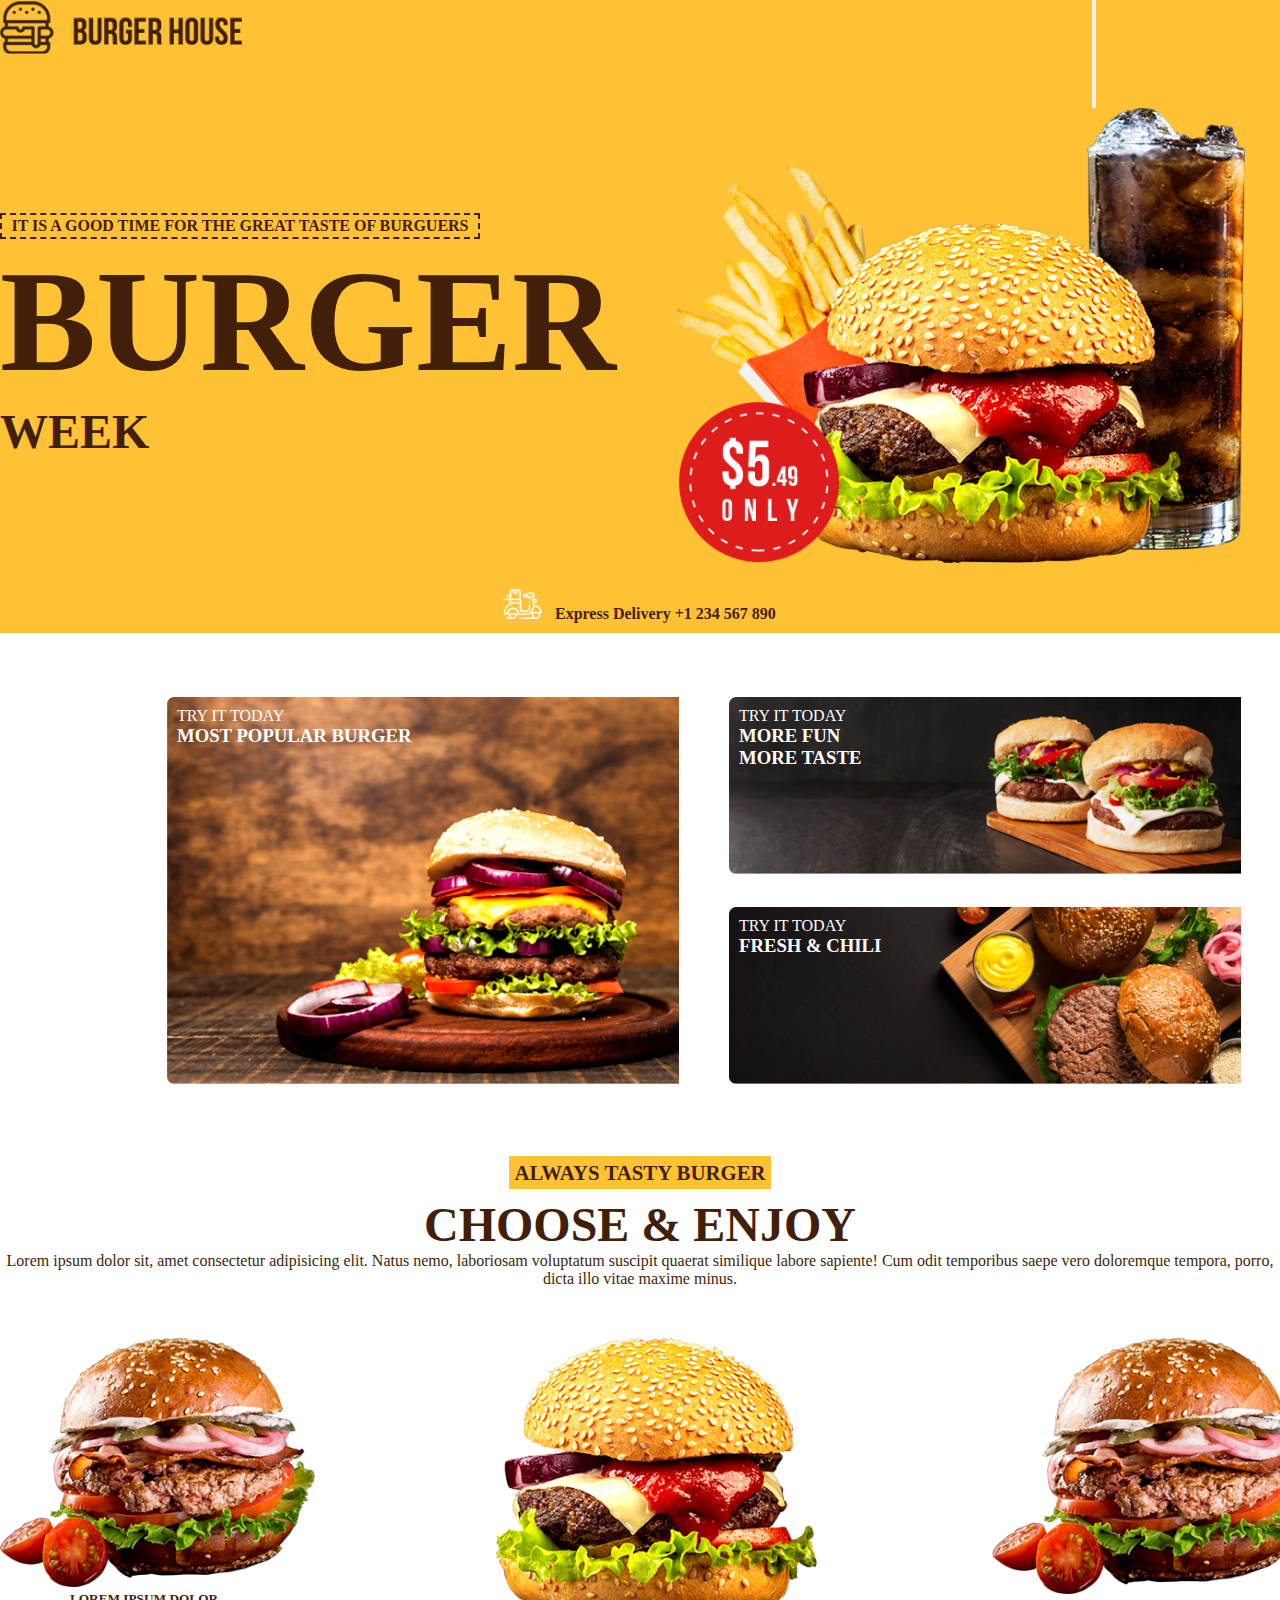
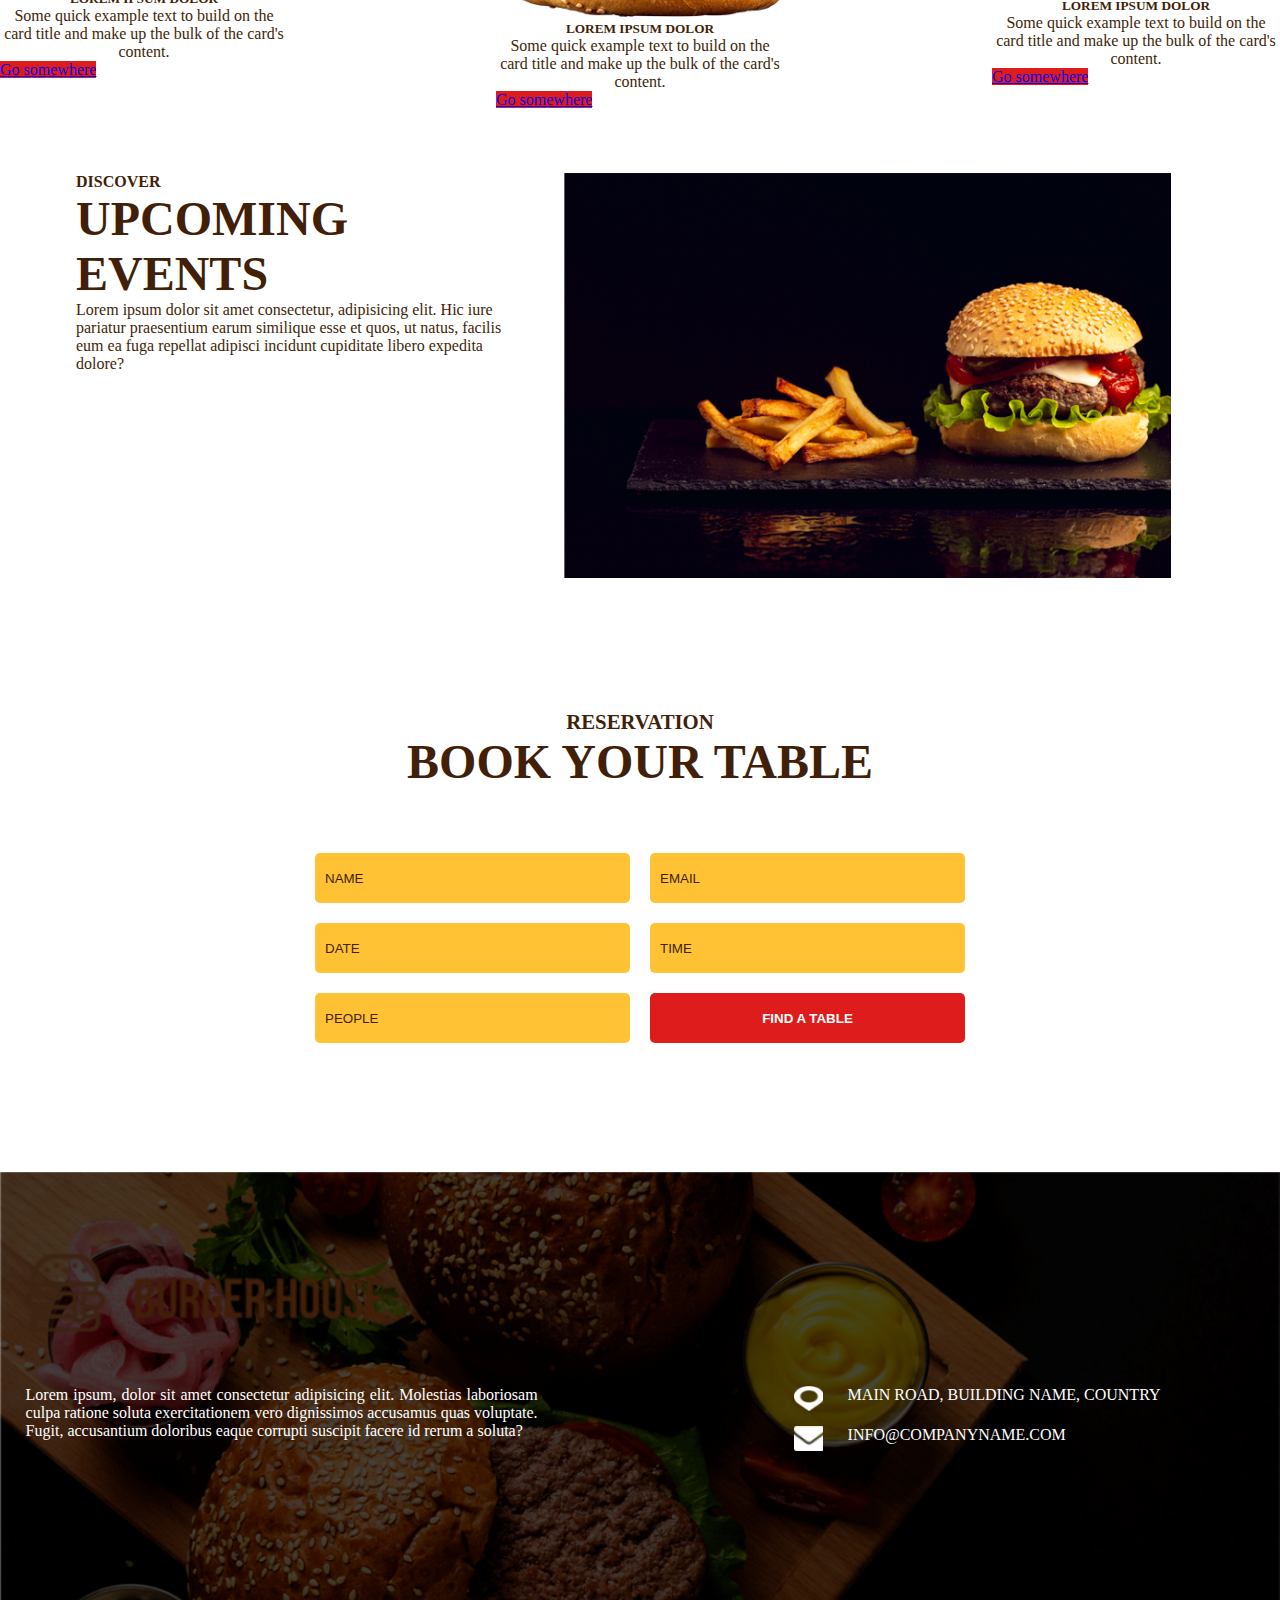
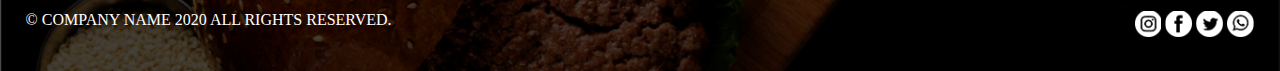
<file: index.html>
<!DOCTYPE html>
<html lang="pt-br">
  <head>
    <meta charset="UTF-8" />
    <meta http-equiv="X-UA-Compatible" content="IE=edge" />
    <meta name="viewport" content="width=device-width, initial-scale=1.0" />

    <link href="https://cdn.jsdelivr.net/npm/bootstrap@5.3.0-alpha3/dist/css/bootstrap.min.css" rel="stylesheet" integrity="sha384-KK94CHFLLe+nY2dmCWGMq91rCGa5gtU4mk92HdvYe+M/SXH301p5ILy+dN9+nJOZ" crossorigin="anonymous">
    <link rel="stylesheet" href="./css/style.css">

    <title>Burguer House</title>


  </head>
  <body>

    <header>
      
      <nav class="navbar navbar-expand-lg">
        <div class="container-fluid">
          <a class="navbar-brand" href="#"><img src="./img/logo.png" alt=""></a>
          <button class="navbar-toggler" type="button" data-bs-toggle="collapse" data-bs-target="#navbarNav" aria-controls="navbarNav" aria-expanded="false" aria-label="Toggle navigation">
            <span class="navbar-toggler-icon"></span>
          </button>
          <div class="collapse navbar-collapse" id="navbarNav">
            <ul class="navbar-nav">
              <li class="nav-item">
                <a class="nav-link active" aria-current="page" href="#">HOME</a>
              </li>
              <li class="nav-item">
                <a class="nav-link" href="#">MENU</a>
              </li>
              <li class="nav-item">
                <a class="nav-link" href="#">OUR STORY</a>
              </li>
              <li class="nav-item">
                <a class="nav-link">CONTACT US</a>
              </li>
            </ul>
          </div>
        </div>
      </nav>

    </header>


    <main>

      <div class="container">

        <div class="principal">
          <div class="textoPrincipal">
            <p>IT IS A GOOD TIME FOR THE GREAT TASTE OF BURGUERS</p>
            <h1>BURGER</h1>
            <h2>WEEK</h2>
          </div>
          <div class="imgPrincipal">
            <img src="./img/main/lanche-principal.png" alt="">
            <img src="./img/main/preco.png" alt="" class="imgPreco">
          </div>
        </div>

        <div class="footerMain">
          <span><img src="./img/main/icone-entrega.png" alt="">Express Delivery +1 234 567 890</span>
        </div>

      </div>

    </main>


    <section class="sec1">

      <div class="container">

        <div class="imgPrincipal">
          <span>TRY IT TODAY</span>
          <h3>MOST POPULAR BURGER</h3>
        </div>
        
        <div class="imagens">

          <div class="img1">
            <span>TRY IT TODAY</span>
            <h3>MORE FUN </br>MORE TASTE</h3>
          </div>
          <div class="img2">
            <span>TRY IT TODAY</span>
            <h3>FRESH & CHILI</h3>
          </div>


        </div>

      </div>

  

    </section>

    <section class="sec2">

      <div class="container">

        <div class="texto">
          <div class="textoSpan">
            <span>ALWAYS TASTY BURGER</span>
          </div>
          
          <h2>CHOOSE & ENJOY</h2>
          <p>Lorem ipsum dolor sit, amet consectetur adipisicing elit. Natus nemo, laboriosam voluptatum suscipit quaerat similique labore sapiente! Cum odit temporibus saepe vero doloremque tempora, porro, dicta illo vitae maxime minus.</p>
        </div>
        
        <div class="cards">
          <div class="card" style="width: 18rem;">
            <img src="./img/sessao2/card1.png" class="card-img-top" alt="...">
            <div class="card-body d-flex flex-column justify-content-center align-items-center">
              <h5 class="card-title">LOREM IPSUM DOLOR</h5>
              <p class="card-text">Some quick example text to build on the card title and make up the bulk of the card's content.</p>
              <a href="#" class="btn btn-primary">Go somewhere</a>
            </div>
          </div>
          <div class="card" style="width: 18rem;">
            <img src="./img/sessao2/card2.png" class="card-img-top" alt="...">
            <div class="card-body d-flex flex-column justify-content-center align-items-center">
              <h5 class="card-title">LOREM IPSUM DOLOR</h5>
              <p class="card-text">Some quick example text to build on the card title and make up the bulk of the card's content.</p>
              <a href="#" class="btn btn-primary">Go somewhere</a>
            </div>
          </div>
          <div class="card" style="width: 18rem;">
            <img src="./img/sessao2/card3.png" class="card-img-top" alt="...">
            <div class="card-body d-flex flex-column justify-content-center align-items-center">
              <h5 class="card-title">LOREM IPSUM DOLOR</h5>
              <p class="card-text">Some quick example text to build on the card title and make up the bulk of the card's content.</p>
              <a href="#" class="btn btn-primary">Go somewhere</a>
            </div>
          </div>
        </div>

      </div>

    </section>

    <section>

      <div class="sec3">
        <div class="container">

          <div class="texto">
            <div class="titulo">
              <span>DISCOVER</span>
              <h2>UPCOMING EVENTS</h2>
            </div>
            <div class="descricao">
              <p>Lorem ipsum dolor sit amet consectetur, adipisicing elit. Hic iure pariatur praesentium earum similique esse et quos, ut natus, facilis eum ea fuga repellat adipisci incidunt cupiditate libero expedita dolore?</p>
            </div>
          </div>

          <div class="imagem">
            <img src="./img/sessao3/imagem.png" alt="">
          </div>

        </div>
      </div>

    </section>

    <section>
      
      <div class="sec4">
        <div class="container">

          <div class="texto">
            <div class="textoSpan">
              <span>RESERVATION</span>
            </div>
            <h2>BOOK YOUR TABLE</h2>
          </div>
          <form action="post">
            <div class="subdiv1">
              <input type="text" placeholder="NAME">
              <input type="number" placeholder="DATE">
              <input type="text" placeholder="PEOPLE">
            </div>
            <div class="subdiv2">
              <input type="email" placeholder="EMAIL">
              <input type="number" placeholder="TIME">
  
              <input type="button" value="FIND A TABLE" id="buttonForm">
            </div>
            


          </form>
        </div>
      </div>

    </section>




    <footer>

      <div class="container">

        <div class="principal">
          <div class="footerPrincipal">
            <div class="logo">
              <img src="./img/logo.png" alt="">
            </div>
    
            <div class="descricao">
              <div class="texto">
                <p>Lorem ipsum, dolor sit amet consectetur adipisicing elit. Molestias laboriosam culpa ratione soluta exercitationem vero dignissimos accusamus quas voluptate. Fugit, accusantium doloribus eaque corrupti suscipit facere id rerum a soluta?
                </p>  
              </div>
              
              <div class="informacoes">
                <div class="localizacao">
                  <img src="./img/rodape/icone-local.png" alt="">
                  <p>MAIN ROAD, BUILDING NAME, COUNTRY</p>
                </div>
                <div class="email">
                  <img src="./img/rodape/icone-email.png" alt="">
                  <p>INFO@COMPANYNAME.COM</p>
                </div>
              </div>

            </div>
          </div>
        </div>

        <div class="links">
          <div class="autoria">
            <p>© COMPANY NAME 2020 ALL RIGHTS RESERVED.</p>
          </div>
          <div class="redes">
            <a href="">
              <img src="./img/rodape/icone-insta.png" alt="">
            </a>
            <a href="">
              <img src="./img/rodape/icone-face.png" alt="">
            </a>
            <a href="">
              <img src="./img/rodape/icone-twitter.png" alt="">
            </a>
            <a href="">
              <img src="./img/rodape/icone-whats.png" alt="">
            </a>
          </div>
        </div>
       
      </div>

    </footer>

    <script src="https://cdn.jsdelivr.net/npm/bootstrap@5.3.0-alpha3/dist/js/bootstrap.bundle.min.js" integrity="sha384-ENjdO4Dr2bkBIFxQpeoTz1HIcje39Wm4jDKdf19U8gI4ddQ3GYNS7NTKfAdVQSZe" crossorigin="anonymous"></script>
  </body>
</html>
</file>
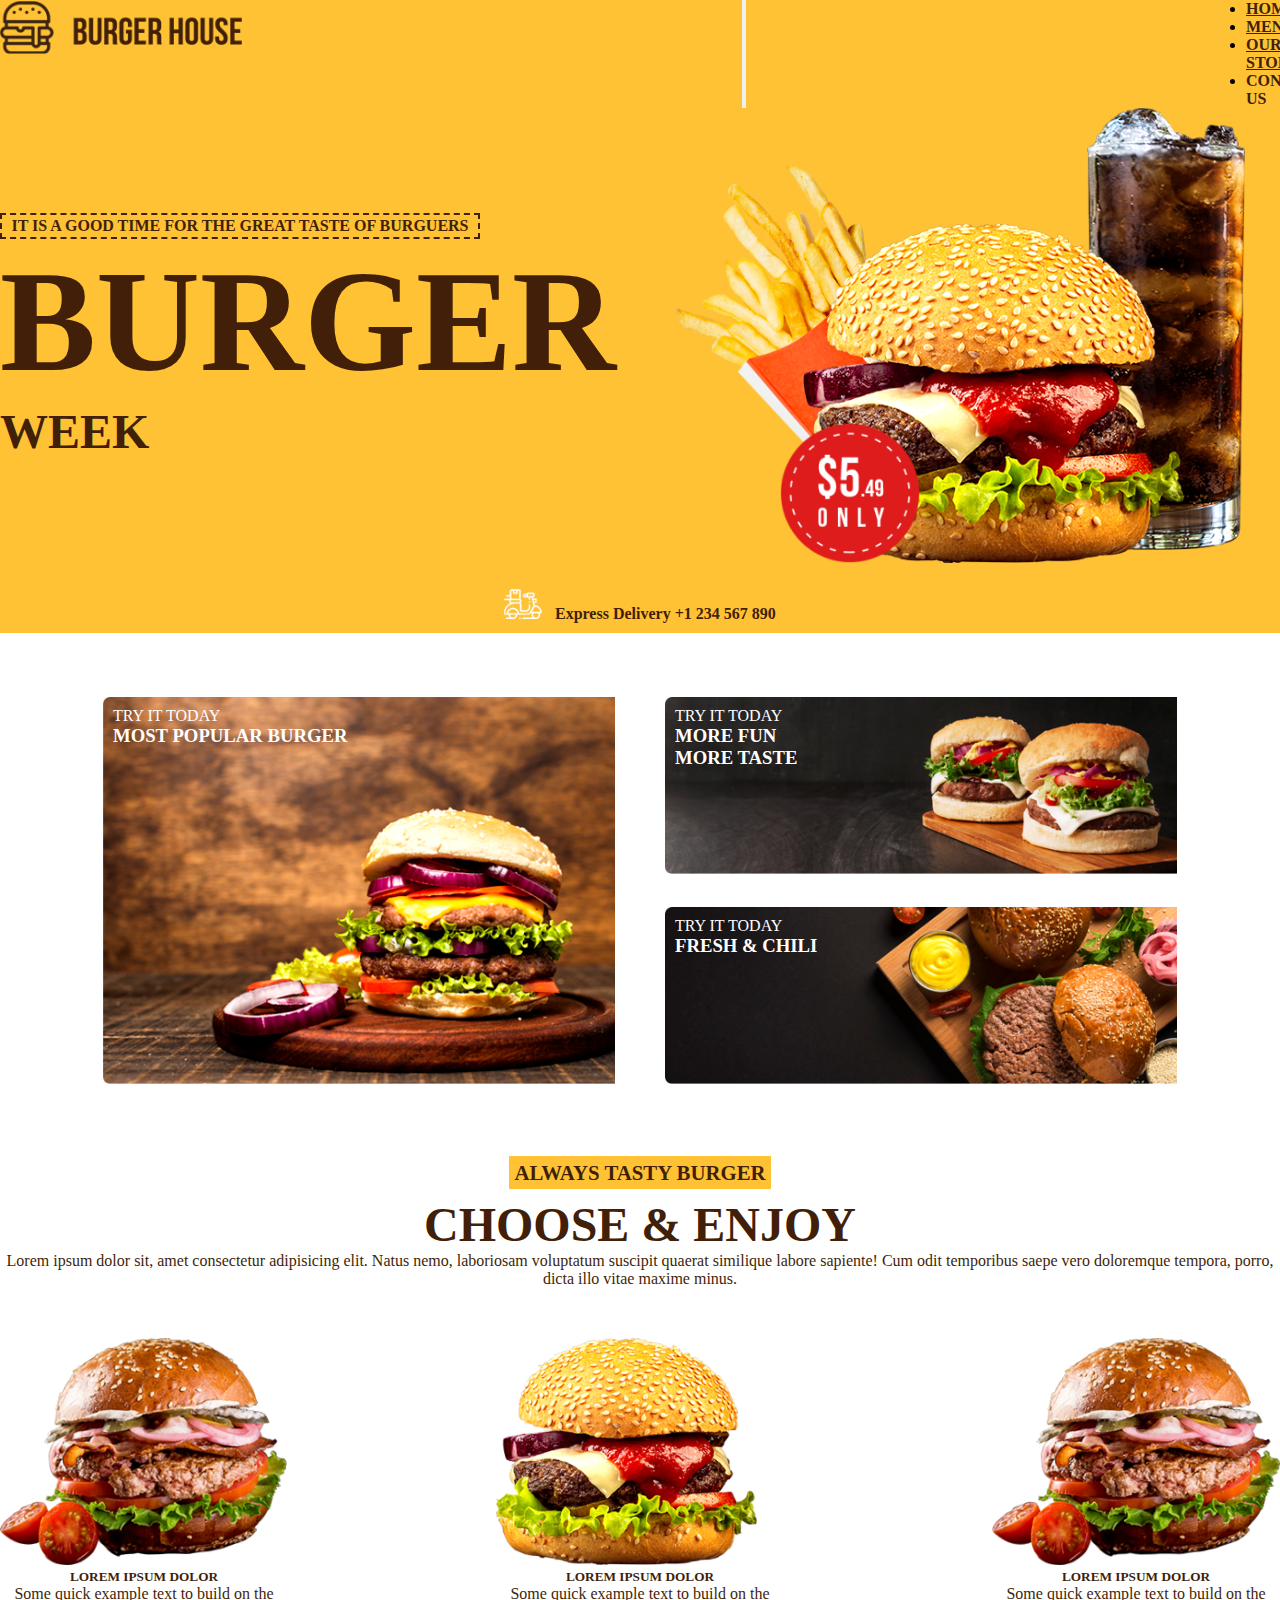
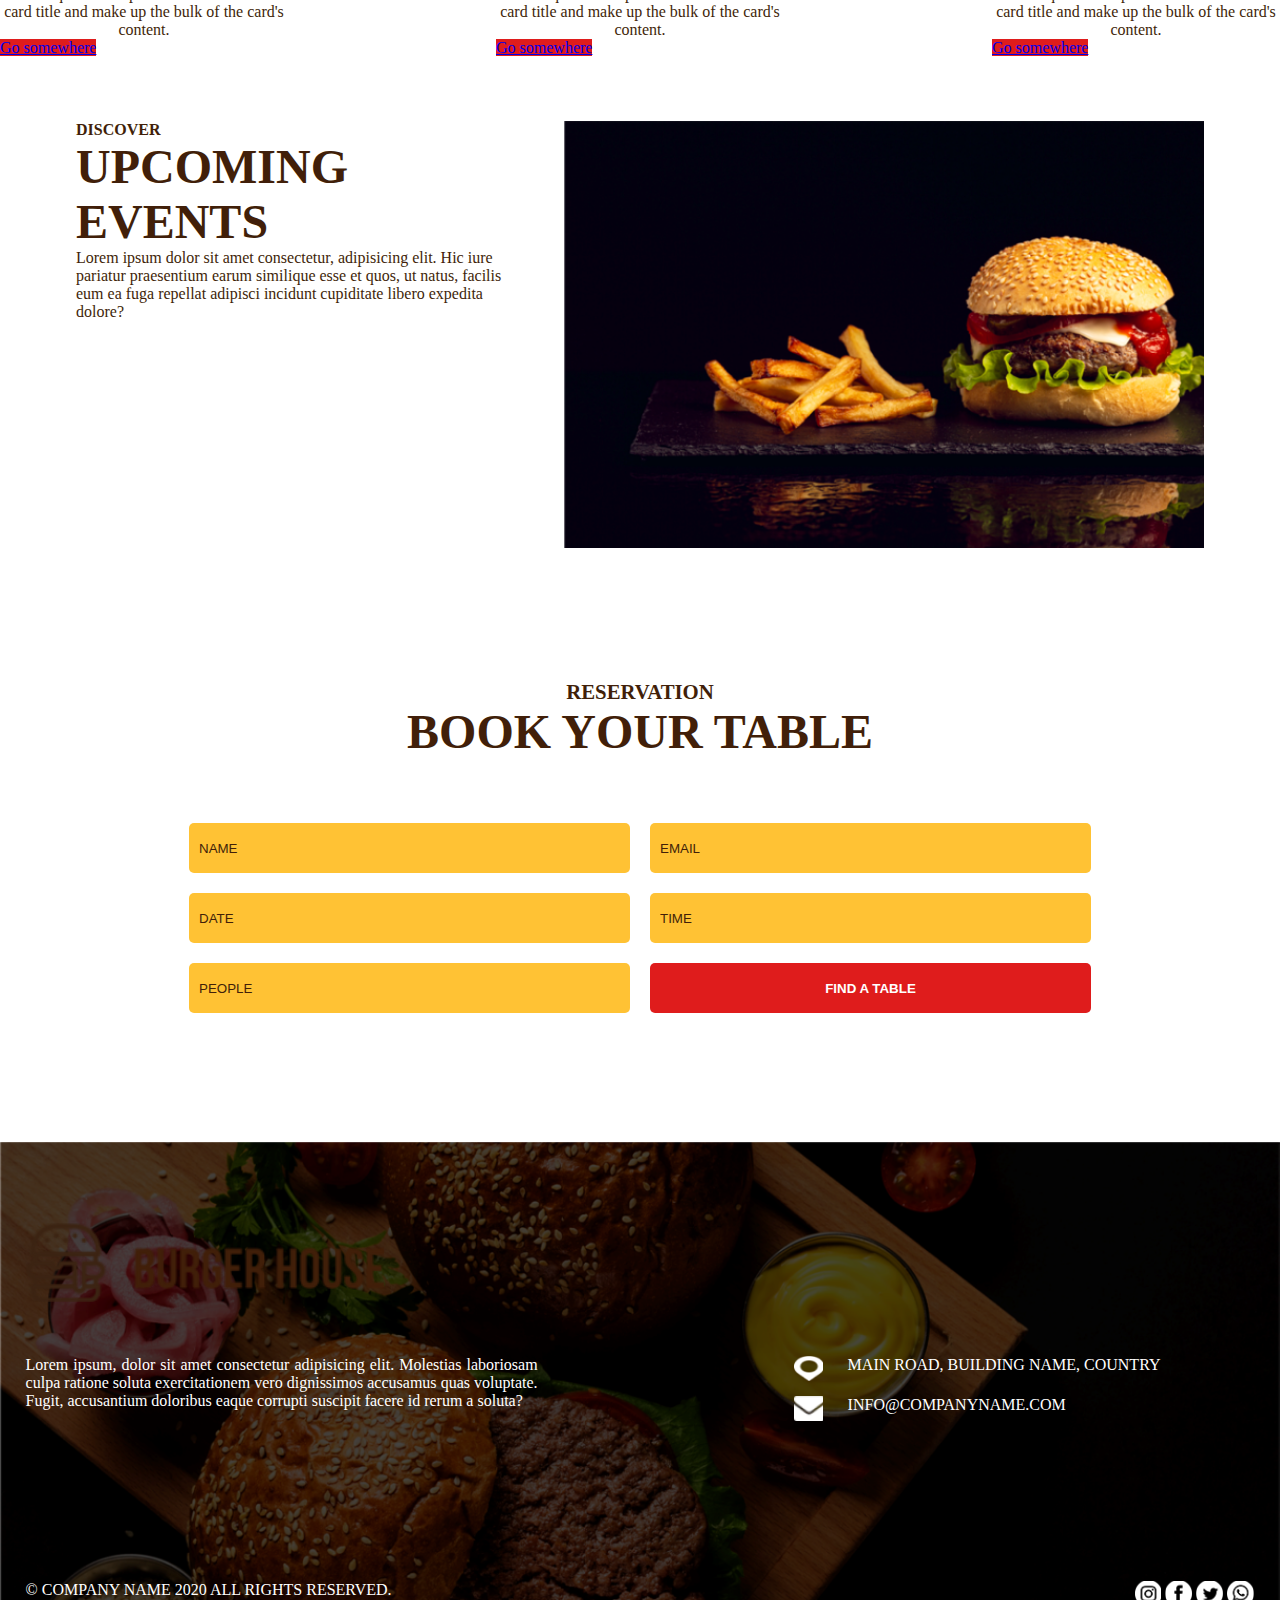
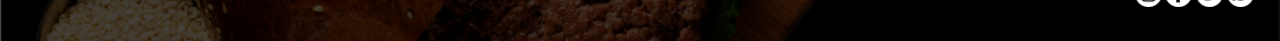
<file: public/index.html>
<!DOCTYPE html>
<html lang="pt-br">
  <head>
    <meta charset="UTF-8" />
    <meta http-equiv="X-UA-Compatible" content="IE=edge" />
    <meta name="viewport" content="width=device-width, initial-scale=1.0" />

    <link href="https://cdn.jsdelivr.net/npm/bootstrap@5.3.0-alpha3/dist/css/bootstrap.min.css" rel="stylesheet" integrity="sha384-KK94CHFLLe+nY2dmCWGMq91rCGa5gtU4mk92HdvYe+M/SXH301p5ILy+dN9+nJOZ" crossorigin="anonymous">
    <link rel="stylesheet" href="./css/style.css">
    <link rel="stylesheet" href="./css/media.css">

    <title>Burguer House</title>


  </head>
  <body>

    <header>
      
      <nav class="navbar navbar-expand-lg">
        <div class="container-fluid">
          <a class="navbar-brand" href="#"><img src="./img/logo.png" alt=""></a>
          <button class="navbar-toggler" type="button" data-bs-toggle="collapse" data-bs-target="#navbarNav" aria-controls="navbarNav" aria-expanded="false" aria-label="Toggle navigation">
            <span class="navbar-toggler-icon"></span>
          </button>
          <div class="collapse navbar-collapse" id="navbarNav">
            <ul class="navbar-nav">
              <li class="nav-item">
                <a class="nav-link active" aria-current="page" href="#">HOME</a>
              </li>
              <li class="nav-item">
                <a class="nav-link" href="#">MENU</a>
              </li>
              <li class="nav-item">
                <a class="nav-link" href="#">OUR STORY</a>
              </li>
              <li class="nav-item">
                <a class="nav-link" id="contactUs">CONTACT US</a>
              </li>
            </ul>
          </div>
        </div>
      </nav>

    </header>


    <main>

      <div class="container">

        <div class="principal">
          <div class="textoPrincipal">
            <p>IT IS A GOOD TIME FOR THE GREAT TASTE OF BURGUERS</p>
            <h1>BURGER</h1>
            <h2>WEEK</h2>
          </div>
          <div class="imgPrincipal">
            <img src="./img/main/lanche-principal.png" alt="">
            <img src="./img/main/preco.png" alt="" class="imgPreco">
          </div>
        </div>

        <div class="footerMain">
          <span><img src="./img/main/icone-entrega.png" alt="">Express Delivery +1 234 567 890</span>
        </div>

      </div>

    </main>


    <section class="sec1">

      <div class="container">

        <div class="imgPrincipal">
          <span>TRY IT TODAY</span>
          <h3>MOST POPULAR BURGER</h3>
        </div>
        
        <div class="imagens">

          <div class="img1">
            <span>TRY IT TODAY</span>
            <h3>MORE FUN </br>MORE TASTE</h3>
          </div>
          <div class="img2">
            <span>TRY IT TODAY</span>
            <h3>FRESH & CHILI</h3>
          </div>


        </div>

      </div>

  

    </section>

    <section class="sec2">

      <div class="container">

        <div class="texto">
          <div class="textoSpan">
            <span>ALWAYS TASTY BURGER</span>
          </div>
          
          <h2>CHOOSE & ENJOY</h2>
          <p>Lorem ipsum dolor sit, amet consectetur adipisicing elit. Natus nemo, laboriosam voluptatum suscipit quaerat similique labore sapiente! Cum odit temporibus saepe vero doloremque tempora, porro, dicta illo vitae maxime minus.</p>
        </div>
        
        <div class="cards">
          <div class="card" style="width: 18rem;">
            <img src="./img/sessao2/card1.png" class="card-img-top" alt="...">
            <div class="card-body d-flex flex-column justify-content-center align-items-center">
              <h5 class="card-title">LOREM IPSUM DOLOR</h5>
              <p class="card-text">Some quick example text to build on the card title and make up the bulk of the card's content.</p>
              <a href="#" class="btn btn-primary">Go somewhere</a>
            </div>
          </div>
          <div class="card" style="width: 18rem;">
            <img src="./img/sessao2/card2.png" class="card-img-top" alt="...">
            <div class="card-body d-flex flex-column justify-content-center align-items-center">
              <h5 class="card-title">LOREM IPSUM DOLOR</h5>
              <p class="card-text">Some quick example text to build on the card title and make up the bulk of the card's content.</p>
              <a href="#" class="btn btn-primary">Go somewhere</a>
            </div>
          </div>
          <div class="card" style="width: 18rem;">
            <img src="./img/sessao2/card3.png" class="card-img-top" alt="...">
            <div class="card-body d-flex flex-column justify-content-center align-items-center">
              <h5 class="card-title">LOREM IPSUM DOLOR</h5>
              <p class="card-text">Some quick example text to build on the card title and make up the bulk of the card's content.</p>
              <a href="#" class="btn btn-primary">Go somewhere</a>
            </div>
          </div>
        </div>

      </div>

    </section>

    <section>

      <div class="sec3">
        <div class="container">

          <div class="texto">
            <div class="titulo">
              <span>DISCOVER</span>
              <h2>UPCOMING EVENTS</h2>
            </div>
            <div class="descricao">
              <p>Lorem ipsum dolor sit amet consectetur, adipisicing elit. Hic iure pariatur praesentium earum similique esse et quos, ut natus, facilis eum ea fuga repellat adipisci incidunt cupiditate libero expedita dolore?</p>
            </div>
          </div>

          <div class="imagem">
            <img src="./img/sessao3/imagem.png" alt="">
          </div>

        </div>
      </div>

    </section>

    <section>
      
      <div class="sec4">
        <div class="container">

          <div class="texto">
            <div class="textoSpan">
              <span>RESERVATION</span>
            </div>
            <h2>BOOK YOUR TABLE</h2>
          </div>
          <form action="post">
            <div class="subdiv1">
              <input type="text" placeholder="NAME">
              <input type="number" placeholder="DATE">
              <input type="text" placeholder="PEOPLE">
            </div>
            <div class="subdiv2">
              <input type="email" placeholder="EMAIL">
              <input type="number" placeholder="TIME">
  
              <input type="button" value="FIND A TABLE" id="buttonForm">
            </div>
            


          </form>
        </div>
      </div>

    </section>




    <footer>

      <div class="container">

        <div class="principal">
          <div class="footerPrincipal">
            <div class="logo">
              <img src="./img/logo.png" alt="">
            </div>
    
            <div class="descricao">
              <div class="texto">
                <p>Lorem ipsum, dolor sit amet consectetur adipisicing elit. Molestias laboriosam culpa ratione soluta exercitationem vero dignissimos accusamus quas voluptate. Fugit, accusantium doloribus eaque corrupti suscipit facere id rerum a soluta?
                </p>  
              </div>
              
              <div class="informacoes">
                <div class="localizacao">
                  <img src="./img/rodape/icone-local.png" alt="">
                  <p>MAIN ROAD, BUILDING NAME, COUNTRY</p>
                </div>
                <div class="email">
                  <img src="./img/rodape/icone-email.png" alt="">
                  <p>INFO@COMPANYNAME.COM</p>
                </div>
              </div>

            </div>
          </div>
        </div>

        <div class="links">
          <div class="autoria">
            <p>© COMPANY NAME 2020 ALL RIGHTS RESERVED.</p>
          </div>
          <div class="redes">
            <a href="">
              <img src="./img/rodape/icone-insta.png" alt="">
            </a>
            <a href="">
              <img src="./img/rodape/icone-face.png" alt="">
            </a>
            <a href="">
              <img src="./img/rodape/icone-twitter.png" alt="">
            </a>
            <a href="">
              <img src="./img/rodape/icone-whats.png" alt="">
            </a>
          </div>
        </div>
       
      </div>

    </footer>

    <script src="https://cdn.jsdelivr.net/npm/bootstrap@5.3.0-alpha3/dist/js/bootstrap.bundle.min.js" integrity="sha384-ENjdO4Dr2bkBIFxQpeoTz1HIcje39Wm4jDKdf19U8gI4ddQ3GYNS7NTKfAdVQSZe" crossorigin="anonymous"></script>
  </body>
</html>
</file>
<file: css/style.css>
*{
    padding: 0px;
    margin: 0;
    box-sizing: border-box;
}
header .container-fluid{
    display: flex;
    flex-direction: row;

    justify-content: space-around;
    gap: 850px;
}
header .navbar{
    background-color: rgb(255,194,52);
}
header .nav-link{
    color: rgb(65,31,9);
    font-weight: bold;
}
main{
    background-color: rgb(255,194,52);
}
main .principal{
    width: 100%;
    display: flex;
}
main .textoPrincipal{
    display: flex;
    flex-direction: column;
    justify-content: center;

    color: rgb(65,31,9);
    width: 50%;
}

main .textoPrincipal p{
    width: 75%;
    text-align: center;
    padding: 2px;
    margin: 0px;

    font-weight: bold;
    border: 2px dashed rgb(65,31,9);
}

main .textoPrincipal h1{
    font-size: 9rem;
    font-weight: bold;
    margin: 0;
}
main .textoPrincipal h2{
    font-size: 3rem;
    font-weight: bold;
}

main .imgPrincipal{
    display: flex;
    flex-direction: column;
    align-items: center;
    justify-content: center;
    width: 50%;
    position: relative;
}
main .imgPreco{
    position: absolute;
    bottom: 0px;
    right: 440px;
}
main .footerMain{
    margin-top: 2%;
    color: rgb(65,31,9);
    width: 100%;
    padding-bottom: 10px;
    text-align: center;
    font-weight: bold;
}
main .footerMain img{
    margin-right: 1%;
}
.sec1 .container{
    color: #fff;
    margin: 5%;

    width: 100%;
    height: 400px;

    display: flex;
    flex-direction: row;
    justify-content: center;

    gap: 50px;

}
.sec1 .imagens{
    width: 40%;
    gap: 21px;
    height: 400px;

    display: flex;
    flex-direction: column;
    justify-content: space-between;


}
.sec1 .imgPrincipal{
    padding: 10px;
    width: 40%;
    height: auto;
    background-image: url("../img/sessao1/fundo1.png");
    background-repeat: no-repeat;
}
.sec1 .img1{
    padding: 10px;
    height: 52%;
    background-image: url("../img/sessao1/fundo2.png");
    background-repeat: no-repeat;
}
.sec1 .img2{
    padding: 10px;
    height: 52%;
    /* margin-top: 15px; */
    background-image: url("../img/sessao1/fundo3.png");
    background-repeat: no-repeat;
}
.sec1 h3 {
    font-weight: bold;
}

.sec2 .container{
    display: flex;
    flex-direction: column;
    gap: 50px;

}
.sec2 .texto{
    text-align: center;
    color: rgb(65,31,9);
}
.sec2 .texto h2{
    font-size: 3rem;
}
.sec2 .texto .textoSpan{
    margin-bottom: 1%;
}
.sec2 .texto span{
    font-weight: bold;
    font-size: 1.3rem;
    padding: 5px;

    background-color: rgb(255,194,52);

}
.sec2 .texto h2{
    font-weight: bold;
}
.sec2 .cards{
    display: flex;
    flex-direction: row;
    justify-content: space-between;
}
.sec2 .card{
    border: none;
}
.sec2 .card-title, .sec2 .card-text{
    text-align: center;
    color: rgb(65,31,9);
}

.sec2 .card .btn{
    background-color: rgb(223,28,28);
    border-color: rgb(223,28,28);
}
.sec2 .card .btn:hover{
    background-color: rgb(189, 24, 24);
    border-color: rgb(189, 24, 24);
}

.sec3 .container{
    margin-top: 5%;
    width: 100%;

    display: flex;
    flex-direction: row;
    justify-content:center;
    gap: 40px;

    color: rgb(65,31,9);
}
.sec3 .titulo{
    font-weight: bold;
}
.sec3 .titulo h2{
    font-size: 3rem;
    font-weight: bold;
}
.sec3 .texto{
    width: 35%;
}
.sec3 .imagem{
    width: 50%;
}

.sec4 .texto{
    color: rgb(65,31,9);
    text-align: center;
}
.sec4 .texto h2{
    font-size: 3rem;
    font-weight: bold;
}
.sec4 .textoSpan{
    margin-top: 10%;
}
.sec4 .texto span{
    font-size: 1.3rem;
    padding: 5px;
    font-weight: bold;
}
.sec4 form{
    margin-top: 5%;

    width: 100%;
    display: flex;
    flex-direction: row;

    justify-content: center;
    align-items: center;

    gap: 20px;
}
.sec4 .subdiv1{
    width: 50%;
    display: flex;
    flex-direction: column;
    align-items: end;
    gap: 20px;
}
.sec4 .subdiv2{
    width: 50%;
    display: flex;
    flex-direction: column;
    align-items: start;
    gap: 20px;
}
.sec4 input::placeholder{
    color: rgb(65,31,9);
}
.sec4 input{
    background-color: rgb(255,194,52);
    height: 50px;
    width: 50%;

    border: none;
    border-radius: 5px;
    padding: 10px;
}
.sec4 #buttonForm{
    background-color: rgb(223,28,28);
    color: #fff;
    font-weight: bold;
}


footer .container{
    margin-top: 10%;

    height: 500px;
    background-image: url("../img/rodape/fundo.png");
    background-repeat: no-repeat;
    background-size: cover;

    display: flex;
    flex-direction: column;
    justify-content: space-around;
    gap: 100px;

    color: #fff;
}

footer .principal{
    width: 100%;
    display: flex;
    flex-direction: row;
    justify-content: space-between;
}
footer .footerPrincipal{
    width: 100%;
    display: flex;
    flex-direction: column;

    text-align: justify;

}
footer .logo{
    margin-left: 2%;
    padding-top: 50px;
    padding-bottom: 50px;
}
footer .logo img{
    height: 80px;
}
footer .descricao{
    width: 100%;
    margin-left: 2%;

    display: flex;
    flex-direction: row;
    justify-content: space-between;

}
footer .informacoes{
    width: 40%;
    display: flex;
    flex-direction: column;
    text-align: center;
    gap: 15px;
}
footer .informacoes img{
    height: 25px;
    width: 29px;
}
footer .localizacao{
    height: 25px;

    display: flex;
    flex-direction: row;

    gap: 25px;
}
footer .email{
    height: 25px;

    display: flex;
    flex-direction: row;

    gap: 25px;
}
footer .texto{
    width: 40%;
}
footer .links{
    display: flex;
    flex-direction: row;
    justify-content: space-between;
}
footer .links a {
    text-decoration: none;
}
footer .links .autoria{
    margin-left: 2%;
}
footer .links .redes{
    margin-right: 2%;
}
</file>
<file: public/css/style.css>
*{
    padding: 0px;
    margin: 0;
    box-sizing: border-box;
}
header .container-fluid{
    display: flex;
    flex-direction: row;

    justify-content: space-around;
    gap: 700px;
}
header .navbar{
    background-color: rgb(255,194,52);
}
header .nav-link{
    width: 115px;
    height: 30px;
    padding: 0px;

    color: rgb(65,31,9);
    font-weight: bold;

    text-align: center;
}
header #contactUs{
    width: 150px;
}
main{
    background-color: rgb(255,194,52);
}
main .principal{
    width: 100%;
    display: flex;
}
main .textoPrincipal{
    display: flex;
    flex-direction: column;
    justify-content: center;

    color: rgb(65,31,9);
    width: 50%;
}

main .textoPrincipal p{
    width: 75%;
    text-align: center;
    padding: 2px;
    margin: 0px;

    font-weight: bold;
    border: 2px dashed rgb(65,31,9);
}

main .textoPrincipal h1{
    font-size: 9rem;
    font-weight: bold;
    margin: 0;
}
main .textoPrincipal h2{
    font-size: 3rem;
    font-weight: bold;
}

main .imgPrincipal{
    display: flex;
    flex-direction: column;
    align-items: center;
    justify-content: center;
    width: 50%;
    position: relative;
}
main .imgPreco{
    position: absolute;
    bottom: 0px;
    right: 440px;
}
main .footerMain{
    margin-top: 2%;
    color: rgb(65,31,9);
    width: 100%;
    padding-bottom: 10px;
    text-align: center;
    font-weight: bold;
}
main .footerMain img{
    margin-right: 1%;
}
.sec1 .container{
    color: #fff;
    margin-top: 5%;
    margin-bottom: 5%;

    width: 100%;
    height: 400px;

    display: flex;
    flex-direction: row;
    justify-content: center;

    gap: 50px;

}
.sec1 .imagens{
    width: 40%;
    gap: 21px;
    height: 400px;

    display: flex;
    flex-direction: column;
    justify-content: space-between;


}
.sec1 .imgPrincipal{
    padding: 10px;
    width: 40%;
    height: auto;
    background-image: url("../img/sessao1/fundo1.png");
    background-repeat: no-repeat;
}
.sec1 .img1{
    padding: 10px;
    height: 52%;
    background-image: url("../img/sessao1/fundo2.png");
    background-repeat: no-repeat;
}
.sec1 .img2{
    padding: 10px;
    height: 52%;
    /* margin-top: 15px; */
    background-image: url("../img/sessao1/fundo3.png");
    background-repeat: no-repeat;
}
.sec1 h3 {
    font-weight: bold;
}

.sec2 .container{
    display: flex;
    flex-direction: column;
    gap: 50px;

}
.sec2 .texto{
    text-align: center;
    color: rgb(65,31,9);
}
.sec2 .texto h2{
    font-size: 3rem;
}
.sec2 .texto .textoSpan{
    margin-bottom: 1%;
}
.sec2 .texto span{
    font-weight: bold;
    font-size: 1.3rem;
    padding: 5px;

    background-color: rgb(255,194,52);

}
.sec2 .texto h2{
    font-weight: bold;
}
.sec2 .cards{
    display: flex;
    flex-direction: row;
    justify-content: space-between;
}
.sec2 .card{
    border: none;
}
.sec2 .card-title, .sec2 .card-text{
    text-align: center;
    color: rgb(65,31,9);
}

.sec2 .card .btn{
    background-color: rgb(223,28,28);
    border-color: rgb(223,28,28);
}
.sec2 .card .btn:hover{
    background-color: rgb(189, 24, 24);
    border-color: rgb(189, 24, 24);
}

.sec3 .container{
    margin-top: 5%;
    width: 100%;

    display: flex;
    flex-direction: row;
    justify-content:center;
    gap: 40px;

    color: rgb(65,31,9);
}
.sec3 .titulo{
    font-weight: bold;
}
.sec3 .titulo h2{
    font-size: 3rem;
    font-weight: bold;
}
.sec3 .texto{
    width: 35%;
}
.sec3 .imagem{
    width: 50%;
}
.sec3 .imagem img{
    width: 100%;
}
.sec4 .texto{
    color: rgb(65,31,9);
    text-align: center;
}
.sec4 .texto h2{
    font-size: 3rem;
    font-weight: bold;
}
.sec4 .textoSpan{
    margin-top: 10%;
}
.sec4 .texto span{
    font-size: 1.3rem;
    padding: 5px;
    font-weight: bold;
}
.sec4 form{
    margin-top: 5%;

    width: 100%;
    display: flex;
    flex-direction: row;

    justify-content: center;
    align-items: center;

    gap: 20px;
}
.sec4 .subdiv1{
    width: 50%;
    display: flex;
    flex-direction: column;
    align-items: end;
    gap: 20px;
}
.sec4 .subdiv2{
    width: 50%;
    display: flex;
    flex-direction: column;
    align-items: start;
    gap: 20px;
}
.sec4 input::placeholder{
    color: rgb(65,31,9);
}
.sec4 input{
    background-color: rgb(255,194,52);
    height: 50px;
    width: 50%;

    border: none;
    border-radius: 5px;
    padding: 10px;
}
.sec4 #buttonForm{
    background-color: rgb(223,28,28);
    color: #fff;
    font-weight: bold;
}


footer .container{
    margin-top: 10%;

    height: 500px;
    background-image: url("../img/rodape/fundo.png");
    background-repeat: no-repeat;
    background-size: cover;

    display: flex;
    flex-direction: column;
    justify-content: space-around;
    gap: 100px;

    color: #fff;
}

footer .principal{
    width: 100%;
    display: flex;
    flex-direction: row;
    justify-content: space-between;
}
footer .footerPrincipal{
    width: 100%;
    display: flex;
    flex-direction: column;

    text-align: justify;

}
footer .logo{
    margin-left: 2%;
    padding-top: 50px;
    padding-bottom: 50px;
}
footer .logo img{
    height: 80px;
}
footer .descricao{
    width: 100%;
    margin-left: 2%;

    display: flex;
    flex-direction: row;
    justify-content: space-between;

}
footer .informacoes{
    width: 40%;
    display: flex;
    flex-direction: column;
    text-align: center;
    gap: 15px;
}
footer .informacoes img{
    height: 25px;
    width: 29px;
}
footer .localizacao{
    height: 25px;

    display: flex;
    flex-direction: row;

    gap: 25px;
}
footer .email{
    height: 25px;

    display: flex;
    flex-direction: row;

    gap: 25px;
}
footer .texto{
    width: 40%;
}
footer .links{
    display: flex;
    flex-direction: row;
    justify-content: space-between;
}
footer .links a {
    text-decoration: none;
}
footer .links .autoria{
    margin-left: 2%;
}
footer .links .redes{
    margin-right: 2%;
}
</file>
<file: public/css/media.css>
@media screen and (max-width: 480px){
    header .navbar-nav{
        text-align: center;
    }
    header .container-fluid{
        gap: 0px;
    }
    header .nav-link{
        width: auto;
        height: auto;
    }
    main .principal{
        display: flex;
        flex-direction: column;
    }
    main .textoPrincipal{
        width: auto;
        margin-top: 5%;

        text-align: center;
    }
    main .textoPrincipal p{
        width: 100%;
    }
    main .textoPrincipal h1{
        font-size: 5rem;
    }
    main .imgPrincipal{
        width: 100%;
        margin-top: 5%;
        margin-bottom: 5%;
        display: flex;
        flex-direction: row;
        justify-content: center;
        align-items: center;
        
        position: relative;
    }
    main .imgPrincipal img{
        height: 200px;
    }
    main .imgPrincipal .imgPreco{
        height: 80px;
        right: 230px;
        position: absolute;
    }

    .sec1 .container{
        height: auto;
        display: flex;
        flex-direction: column;
        gap: 21px;
    }
    .sec1 .imgPrincipal{
        height: 275px;
    }
    .sec1 .imgPrincipal, .sec1 .imagens{
        width: 100%;
        background-size: cover;
    }
    .sec1 .imagens{
        justify-content: space-around;
        gap: 0px;
    }
    .sec1 .img1, .sec1 .img2{
        height: 45%;
    }

    .sec2 .cards{
        display: flex;
        flex-direction: column;
        justify-content: center;
        align-items: center;
        gap: 20px;
    }
    .sec2 .cards img{
        height: 227px;
    }

    .sec3 .container{
        display: flex;
        flex-direction: column;
    }
    .sec3 .texto{
        width: 100%;
        text-align: center;
    }
    .sec3 .imagem{
        width: 100%;
    }
 

    .sec4{
        margin-top: 30%;
        margin-bottom: 30%;
    }
    .sec4 input{
        width: 85%;
    }

    footer .container{
        height: 605px;

        display: flex;
        flex-direction: column;
        justify-content: center;
        align-items: center;
    }
    footer .principal{
        display: flex;
        flex-direction: column;

    }
    footer .footerPrincipal{
        display: flex;
        flex-direction: column;
        width: 100%;
    }
    footer .logo img{
        height: 70px;
    }
    footer .descricao{
        width: 100%;
        display: flex;
        flex-direction: column;
        gap: 20px;

    }
    footer .descricao .texto, 
    footer .descricao .informacoes{
        width: 100%;
    }
    footer .links{
        display: flex;
        flex-direction: column;
        gap: 10px;
    }
    footer .links .autoria{
        width: 100%;
    }
    footer .links .redes{
        width: 100%;
        display: flex;
        flex-direction: row;
        justify-content: center;

        gap: 10px;
    }

}

@media screen and (min-width: 481px) and (max-width: 768px){

    header .navbar-nav{
        text-align: center;
    }
    header .container-fluid{
        gap: 0px;
    }
    header .nav-link{
        width: auto;
        height: auto;
    }
    main .principal{
        display: flex;
        flex-direction: column;
    }
    main .textoPrincipal{
        width: auto;
        margin-top: 5%;

        text-align: center;
    }
    main .textoPrincipal p{
        width: 100%;
    }
    main .textoPrincipal h1{
        font-size: 4.5rem;
    }
    main .imgPrincipal{
        width: 100%;
        margin-top: 5%;
        margin-bottom: 5%;
        display: flex;
        flex-direction: row;
        justify-content: center;
        align-items: center;
        
        position: relative;
    }
    main .imgPrincipal img{
        height: 250px;
    }
    main .imgPrincipal .imgPreco{
        height: 80px;
        right: 290px;
        position: absolute;
    }

    .sec1 .container{
        height: auto;
        display: flex;
        flex-direction: column;
        gap: 21px;
    }
    .sec1 .imgPrincipal{
        height: 365px;
    }
    .sec1 .imgPrincipal, .sec1 .imagens{
        width: 100%;
        background-size: contain;
    }
    .sec1 .imagens{
        justify-content: space-around;
        gap: 0px;
    }
    .sec1 .img1, .sec1 .img2{
        height: 45%;
    }

    .sec2 .cards{
        display: flex;
        flex-direction: column;
        justify-content: center;
        align-items: center;
        gap: 20px;
    }
    .sec2 .cards img{
        height: 200px;
    }

    .sec3 .container{
        display: flex;
        flex-direction: column;
    }
    .sec3 .texto{
        width: 100%;
        text-align: center;
    }
    .sec3 .imagem{
        width: 100%;
    }

    .sec4{
        margin-top: 20%;
        margin-bottom: 20%;
    }
    .sec4 input{
        width: 85%;
    }

    footer .container{
        height: 605px;

        display: flex;
        flex-direction: column;
        justify-content: center;
        align-items: center;
    }
    footer .principal{
        display: flex;
        flex-direction: column;

    }
    footer .footerPrincipal{
        display: flex;
        flex-direction: column;
        width: 100%;
    }
    footer .logo img{
        height: 70px;
    }
    footer .descricao{
        width: 100%;
        display: flex;
        flex-direction: column;
        gap: 20px;

    }
    footer .descricao .texto, 
    footer .descricao .informacoes{
        width: 100%;
    }

    footer .links{
        display: flex;
        flex-direction: column;
        gap: 10px;
    }
    footer .links .autoria{
        width: 100%;
    }
    footer .links .redes{
        width: 100%;
        display: flex;
        flex-direction: row;
        justify-content: center;

        gap: 10px;
    }

    footer .informacoes{
        display: flex;
        flex-direction: column;
        align-items: center;
    }
}

@media screen and (min-width: 769px) and (max-width: 1024px){

    
    header .container-fluid{
        gap: 270px;
    }
    main .textoPrincipal p{
        width: 100%;
    }
    main .textoPrincipal h1{
        font-size: 5rem;
    }
    main .imgPrincipal{
        width: 100%;
        margin-top: 1%;
        margin-bottom: 1%;

        display: flex;
        flex-direction: row;
        justify-content: center;
        align-items: center;
        
        position: relative;
    }
    main .imgPrincipal img{
        height: 400px;
    }
    main .imgPrincipal .imgPreco{
        height: 140px;
        right: 360px;
        position: absolute;
    }

    .sec1 .container{
        height: auto;
        gap: 21px;
    }
    .sec1 .imgPrincipal{
        margin-top: 1%;
        height: 375px;
    }
    .sec1 .imgPrincipal, .sec1 .imagens{
        width: 100%;
        background-size: cover;
    }
    .sec1 .imagens{
        justify-content: space-around;
        gap: 0px;
    }
    .sec1 .img1, .sec1 .img2{
        height: 45%;
    }

    .sec2 .cards img{
        height: 227px;
    }
    .sec4 input{
        width: 80%;
    }
}

@media screen and (min-width: 768px) and (max-width: 999px){
    main .imgPrincipal{
        width: 100%;
        margin-top: 1%;
        margin-bottom: 1%;

        display: flex;
        flex-direction: row;
        justify-content: center;
        align-items: center;
        
        position: relative;
    }
    main .imgPrincipal img{
        height: 335px;
    }
    main .imgPrincipal .imgPreco{
        height: 120px;
        right: 280px;
        position: absolute;
    }

    .sec1 .container{
        height: auto;
        display: flex;
        flex-direction: column;
        align-items: center;
        gap: 21px;
    }
    .sec1 .imgPrincipal{
        height: 385px;
    }
    .sec1 .imgPrincipal, .sec1 .imagens{
        width: 80%;
        background-size: contain;
    }
    .sec1 .imagens{
        justify-content: space-around;
        gap: 0px;
    }
    .sec1 .img1, .sec1 .img2{
        height: 45%;
    }
    .sec2 .cards{
        display: flex;
        flex-direction: column;
        justify-content: center;
        align-items: center;
        gap: 20px;
    }
}

@media screen and (min-width: 1025px) and (max-width: 1280px){
    header .container-fluid{
        gap: 500px;
    }
    main .imgPrincipal .imgPreco{
        height: 140px;
        right: 360px;
        position: absolute;
    }
    .sec2 .cards img{
        height: 227px;
    }
    .sec4 input{
        width: 70%;
    }
}
</file>
